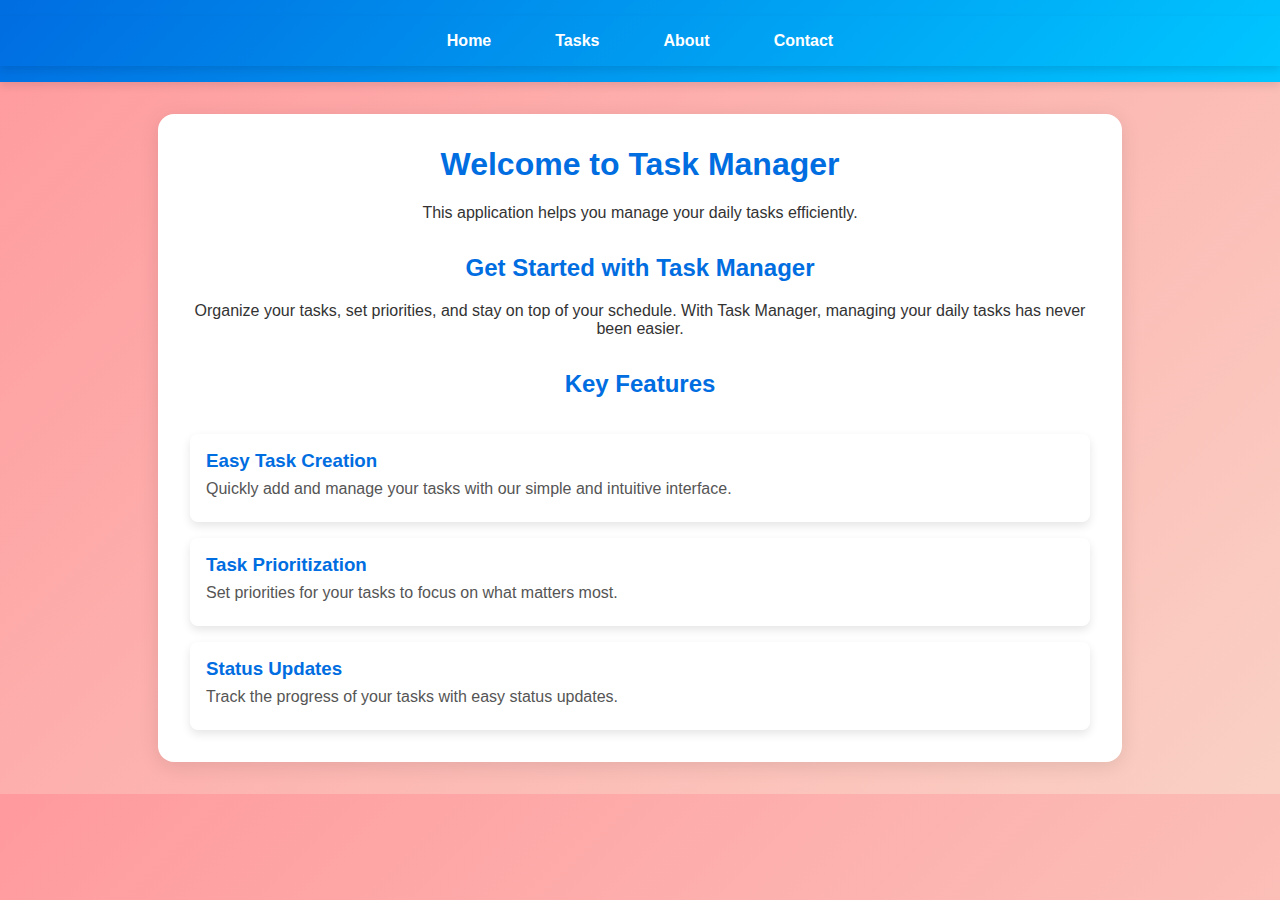
<file: index.html>
<!DOCTYPE html>
<html lang="en">
<head>
    <meta charset="UTF-8">
    <meta name="viewport" content="width=device-width, initial-scale=1.0">
    <title>Task Manager</title>
    <link rel="stylesheet" href="style.css">
</head>
<body>
    <header>
        <nav>
            <ul>
                <li><a href="index.html">Home</a></li>
                <li><a href="tasks.html">Tasks</a></li>
                <li><a href="about.html">About</a></li>
                <li><a href="contact.html">Contact</a></li>
            </ul>
        </nav>
    </header>
    <main>
        <div class="container">
            <h1>Welcome to Task Manager</h1>
            <p>This application helps you manage your daily tasks efficiently.</p>
            <section class="intro">
                <h2>Get Started with Task Manager</h2>
                <p>Organize your tasks, set priorities, and stay on top of your schedule. With Task Manager, managing your daily tasks has never been easier.</p>
            </section>
            <section class="features">
                <h2>Key Features</h2>
                <div class="feature-item">
                    <h3>Easy Task Creation</h3>
                    <p>Quickly add and manage your tasks with our simple and intuitive interface.</p>
                </div>
                <div class="feature-item">
                    <h3>Task Prioritization</h3>
                    <p>Set priorities for your tasks to focus on what matters most.</p>
                </div>
                <div class="feature-item">
                    <h3>Status Updates</h3>
                    <p>Track the progress of your tasks with easy status updates.</p>
                </div>
            </section>
        </div>
    </main>
    <script src="include-header.js"></script>
    <script src="script.js"></script>
</body>
</html>
</file>
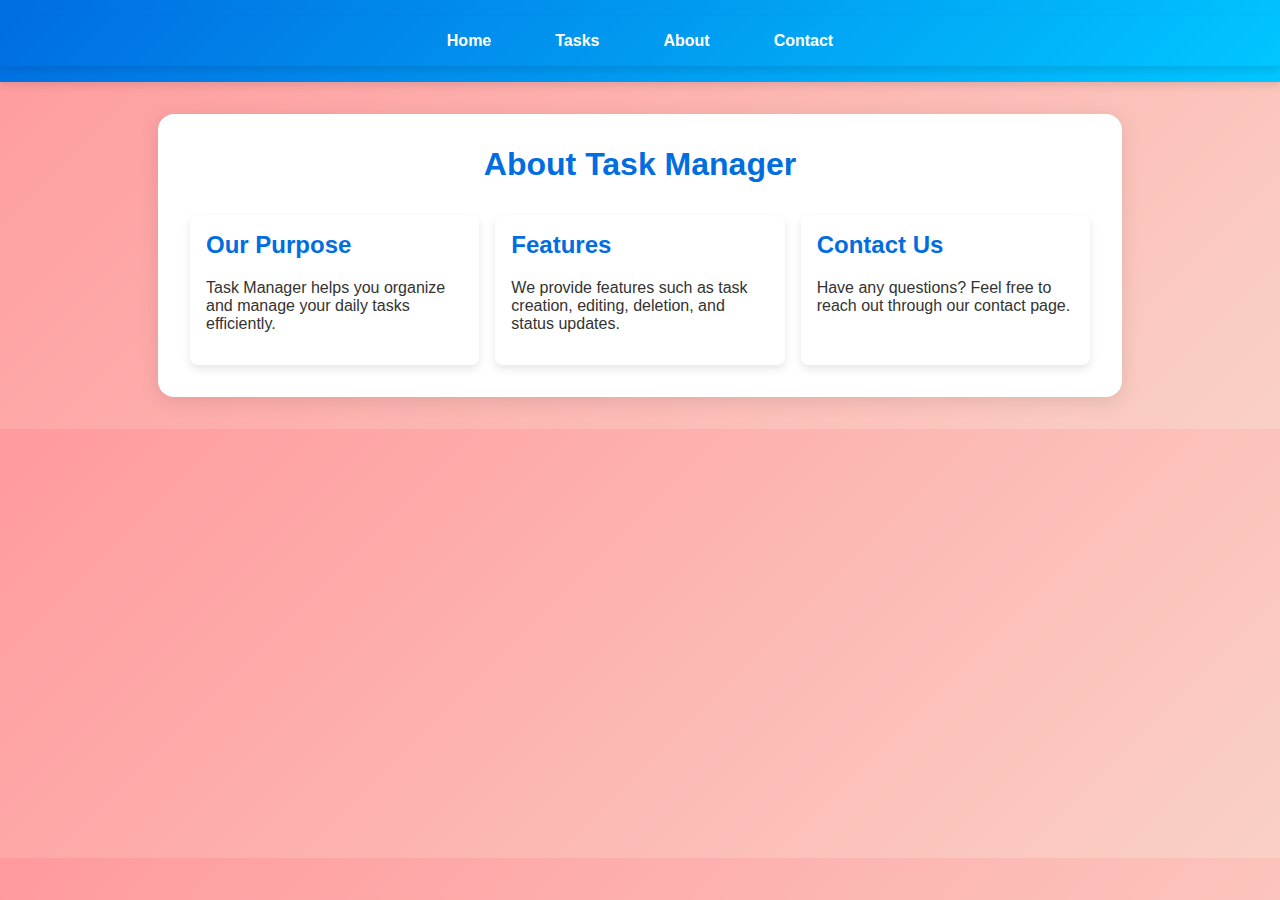
<file: about.html>
<!DOCTYPE html>
<html lang="en">
<head>
    <meta charset="UTF-8">
    <meta name="viewport" content="width=device-width, initial-scale=1.0">
    <title>About - Task Manager</title>
    <link rel="stylesheet" href="style.css">
</head>
<body>
    <header></header>
    <main>
        <div class="container">
            <h1>About Task Manager</h1>
            <div class="about-grid">
                <div class="about-item">
                    <h2>Our Purpose</h2>
                    <p>Task Manager helps you organize and manage your daily tasks efficiently.</p>
                </div>
                <div class="about-item">
                    <h2>Features</h2>
                    <p>We provide features such as task creation, editing, deletion, and status updates.</p>
                </div>
                <div class="about-item">
                    <h2>Contact Us</h2>
                    <p>Have any questions? Feel free to reach out through our contact page.</p>
                </div>
            </div>
        </div>
    </main>
    <script src="include-header.js"></script>
    <script src="script.js"></script>
</body>
</html>
</file>
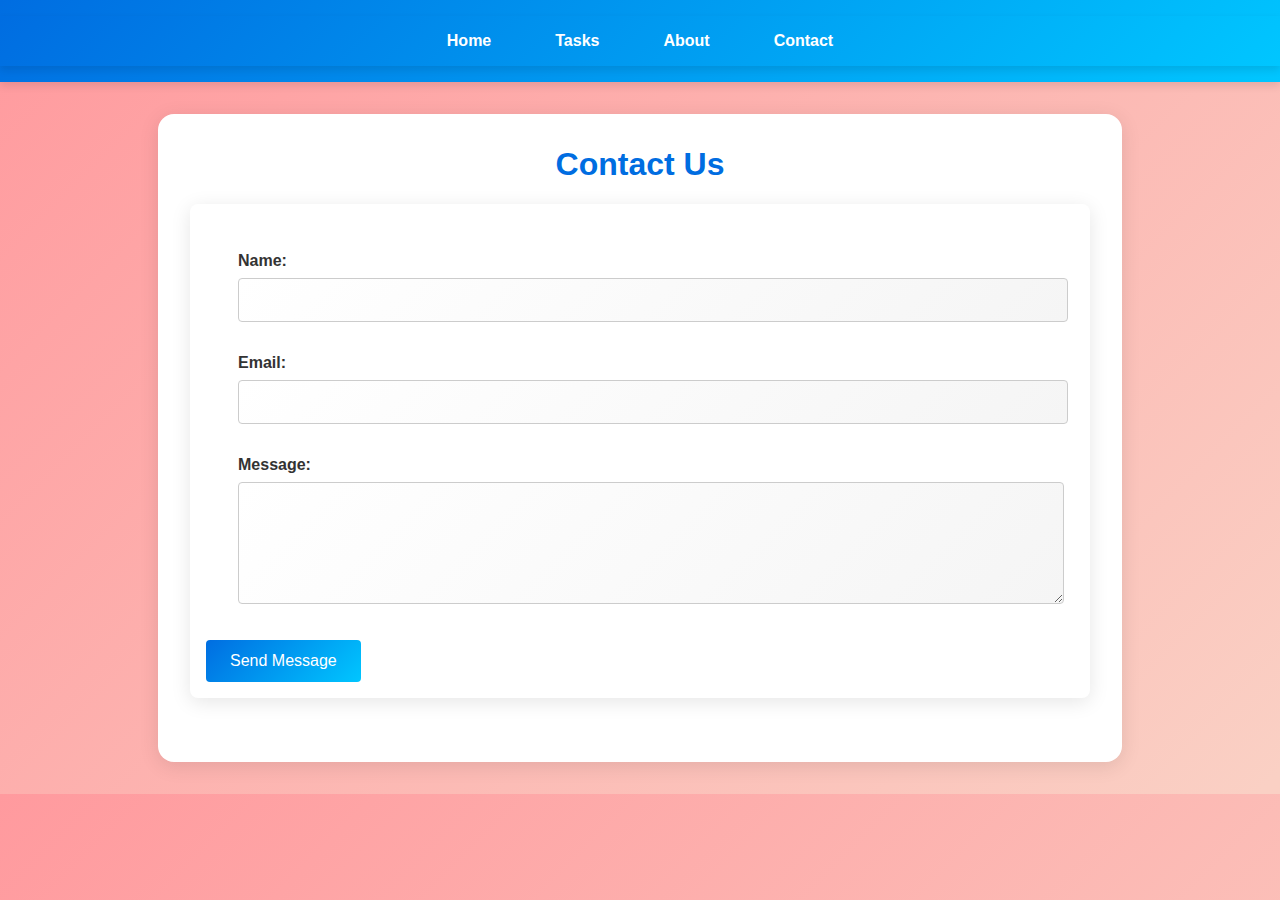
<file: contact.html>
<!DOCTYPE html>
<html lang="en">
<head>
    <meta charset="UTF-8">
    <meta name="viewport" content="width=device-width, initial-scale=1.0">
    <title>Contact - Task Manager</title>
    <link rel="stylesheet" href="style.css">
</head>
<body>
    <header></header>
    <main>
        <div class="container">
            <h1>Contact Us</h1>
            <form id="contact-form">
                <div class="form-group">
                    <label for="name">Name:</label>
                    <input type="text" id="name" name="name" required>
                </div>
                <div class="form-group">
                    <label for="email">Email:</label>
                    <input type="email" id="email" name="email" required>
                </div>
                <div class="form-group">
                    <label for="message">Message:</label>
                    <textarea id="message" name="message" required></textarea>
                </div>
                <button type="submit">Send Message</button>
            </form>
        </div>
    </main>
    <script src="include-header.js"></script>
    <script src="script.js"></script>
</body>
</html>
</file>
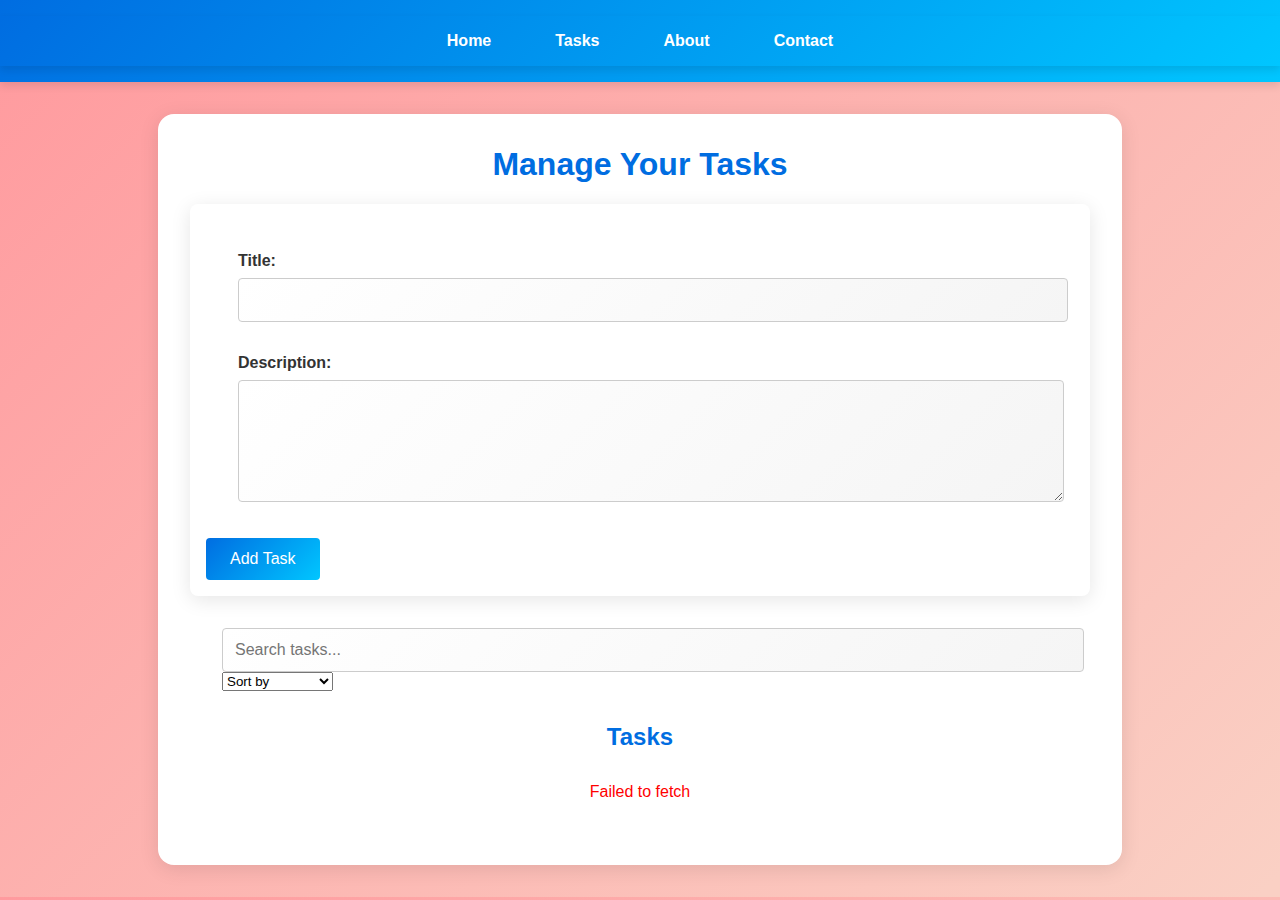
<file: tasks.html>
<!DOCTYPE html>
<html lang="en">
<head>
    <meta charset="UTF-8">
    <meta name="viewport" content="width=device-width, initial-scale=1.0">
    <title>Tasks - Task Manager</title>
    <link rel="stylesheet" href="style.css">
</head>
<body>
    <header></header>
    <main>
        <div class="container">
            <h1>Manage Your Tasks</h1>
            <form id="task-form">
                <div class="form-group">
                    <label for="task-title">Title:</label>
                    <input type="text" id="task-title" name="title" required>
                </div>
                <div class="form-group">
                    <label for="task-description">Description:</label>
                    <textarea id="task-description" name="description" required></textarea>
                </div>
                <button type="submit">Add Task</button>
            </form>
            <div id="task-controls">
                <input type="text" id="search-input" placeholder="Search tasks...">
                <select id="sort-select">
                    <option value="">Sort by</option>
                    <option value="completed">Completed</option>
                    <option value="notCompleted">Not Completed</option>
                </select>
            </div>
            <div id="tasks-container">
                <h2>Tasks</h2>
                <div id="tasks-list"></div>
                <div id="loading">Loading tasks...</div>
                <div id="error" class="error"></div>
            </div>
        </div>
    </main>
    <script src="include-header.js"></script>
    <script src="script.js"></script>
</body>
</html>
</file>
<file: style.css>
/* Base Styles */
body {
    font-family: 'Roboto', Arial, sans-serif;
    margin: 0;
    padding: 0;
    background: linear-gradient(135deg, #ff9a9e 0%, #fad0c4 99%, #fad0c4 100%);
    color: #333;
}

header {
    background: linear-gradient(135deg, #006de1, #00c6ff);
    padding: 1em 0;
    box-shadow: 0 4px 8px rgba(0, 0, 0, 0.1);
}

nav ul {
    list-style-type: none;
    padding: 0;
    text-align: center;
    display: flex;
    justify-content: center;
    margin: 0;
}

nav ul li {
    margin: 0 1em;
}

nav ul li a {
    text-decoration: none;
    color: white;
    font-weight: bold;
    padding: 0.5em 1em;
    border-radius: 4px;
    transition: background-color 0.3s;
}

nav ul li a:hover {
    background-color: rgba(0, 0, 0, 0.1);
}

main {
    padding: 2em 1em;
    text-align: center;
}

.container {
    max-width: 900px;
    margin: 0 auto;
    background-color: white;
    padding: 2em;
    border-radius: 16px;
    box-shadow: 0 4px 20px rgba(0, 0, 0, 0.1);
}

h1, h2 {
    color: #006de1;
    margin-top: 0;
}

.intro, .features {
    margin-top: 2em;
}

.features {
    display: flex;
    flex-direction: column;
    gap: 1em;
}

.feature-item {
    background: white;
    padding: 1em;
    border-radius: 8px;
    box-shadow: 0 4px 10px rgba(0, 0, 0, 0.1);
    text-align: left;
}

.feature-item h3 {
    color: #006de1;
    margin: 0;
}

.feature-item p {
    color: #555;
    margin: 0.5em 0;
}

form {
    background-color: #fff;
    padding: 1em;
    border-radius: 8px;
    box-shadow: 0 4px 20px rgba(0, 0, 0, 0.1);
    text-align: left;
    margin-bottom: 2em;
}

.form-group {
    margin-bottom: 1em;
    margin: 2em;
}

label {
    display: block;
    margin-bottom: 0.5em;
    color: #333;
    font-weight: bold;
}

input, textarea {
    width: 100%;
    padding: 0.75em;
    border: 1px solid #ccc;
    border-radius: 4px;
    font-size: 1em;
    background: linear-gradient(135deg, #fff, #f5f5f5);
}

textarea {
    height: 100px;
    resize: vertical;
}

button {
    background: linear-gradient(135deg, #006de1, #00c6ff);
    color: white;
    border: none;
    padding: 0.75em 1.5em;
    font-size: 1em;
    cursor: pointer;
    border-radius: 4px;
    transition: background-color 0.3s;
}

button:hover {
    background: linear-gradient(135deg, #0056b3, #00aaff);
}

#task-controls {
    margin: 2em 0;
    margin: 2em;
    text-align: left;
}

#tasks-container {
    margin: 2em 0;
}

#tasks-list {
    margin-top: 2em;
    text-align: left;
}

.task-item {
    border: 1px solid #ccc;
    padding: 10px;
    margin-bottom: 10px;
    border-radius: 5px;
    background: linear-gradient(135deg, #f9f9f9, #fff);
    box-shadow: 0 4px 10px rgba(0, 0, 0, 0.1);
}

.task-status {
    display: block;
    margin-top: 5px;
    font-weight: bold;
}

.task-item h3 {
    margin: 0;
    color: #006de1;
}

.task-item p {
    margin: 0.5em 0;
    color: #555;
}

.task-item .task-actions {
    margin-top: 0.5em;
    display: flex;
    justify-content: space-between;
    align-items: center;
}

.task-item button {
    margin-right: 0.5em;
    background: linear-gradient(135deg, #006de1, #00c6ff);
    transition: background-color 0.3s;
}

.task-item button:hover {
    background: linear-gradient(135deg, #0056b3, #00aaff);
}

.error {
    color: red;
    margin-top: 1em;
}

.about-grid {
    display: grid;
    grid-template-columns: repeat(3, 1fr);
    gap: 1em;
    margin-top: 2em;
}

.about-item {
    background-color: #fff;
    padding: 1em;
    border-radius: 8px;
    box-shadow: 0 4px 10px rgba(0, 0, 0, 0.1);
    text-align: left;
}

@media (max-width: 768px) {
    nav ul {
        flex-direction: column;
    }

    nav ul li {
        margin: 0.5em 0;
    }

    .features, .about-grid {
        grid-template-columns: 1fr;
    }
}
</file>
